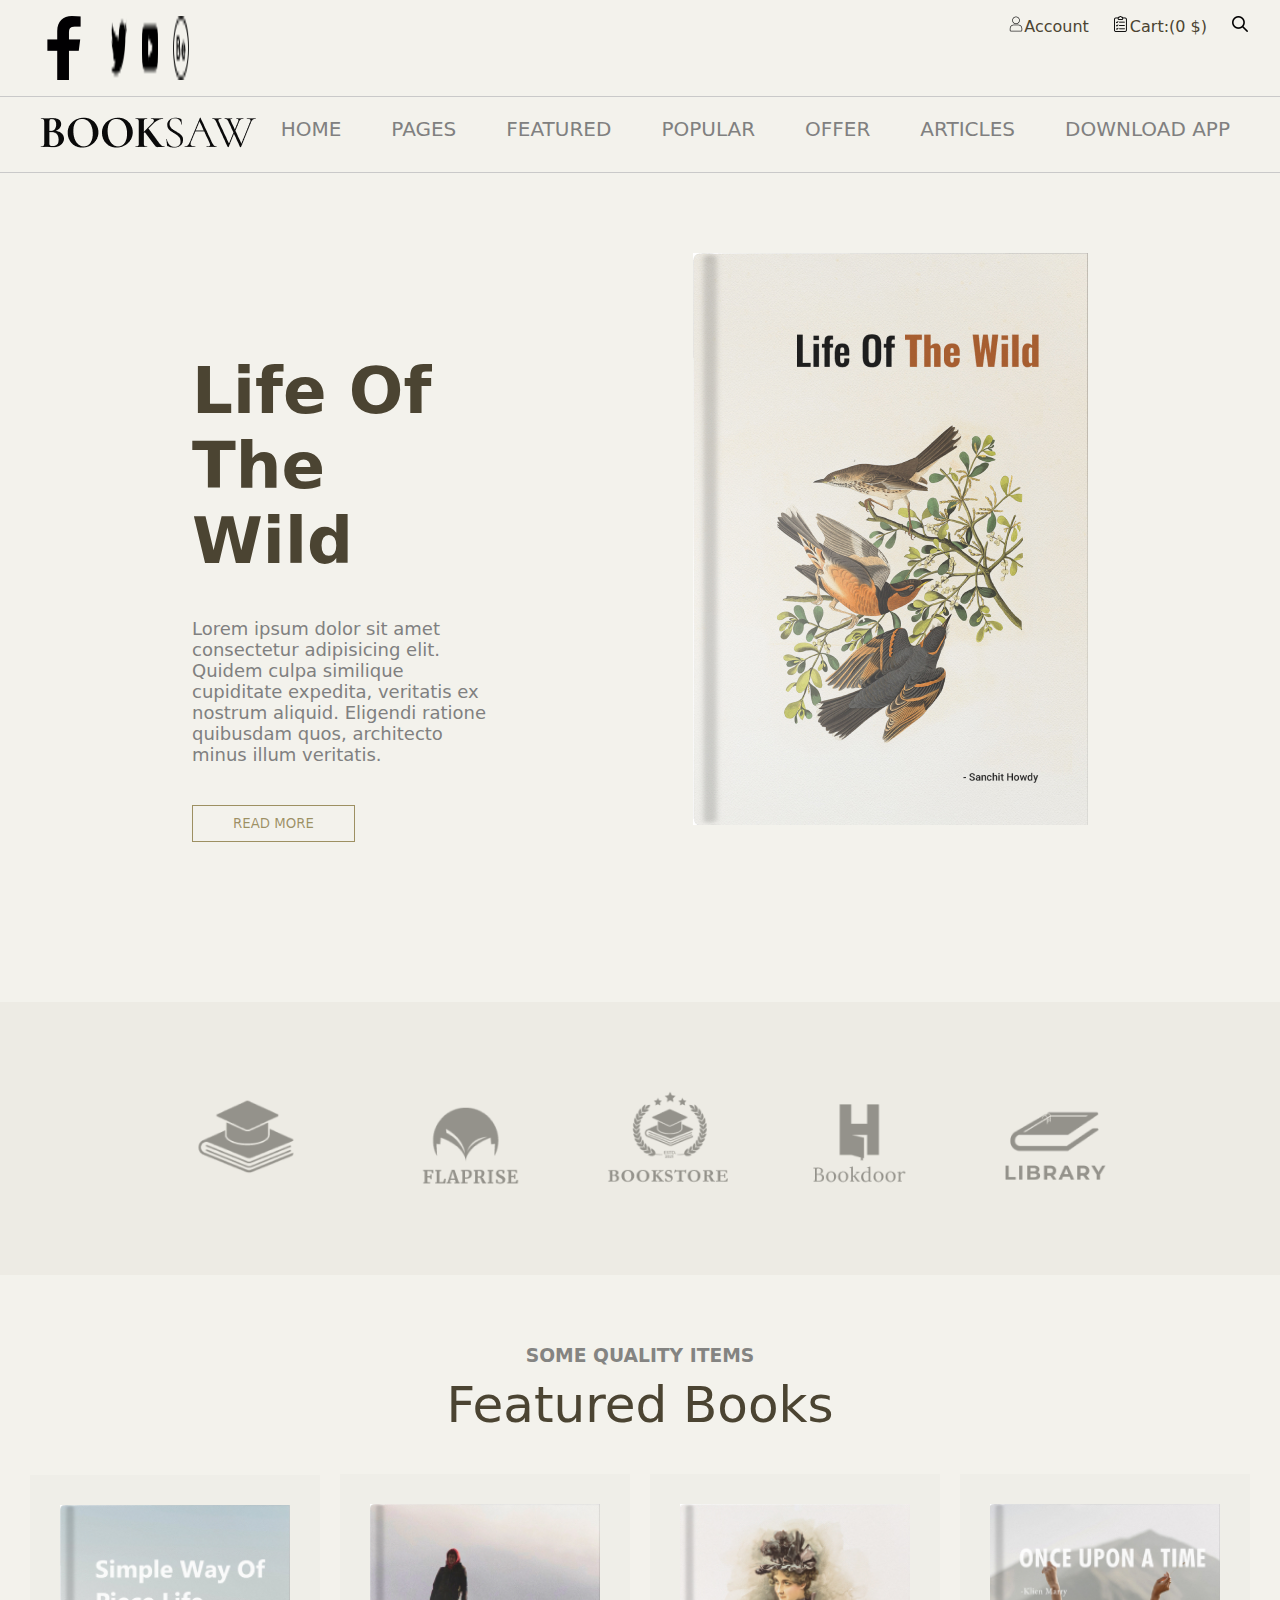
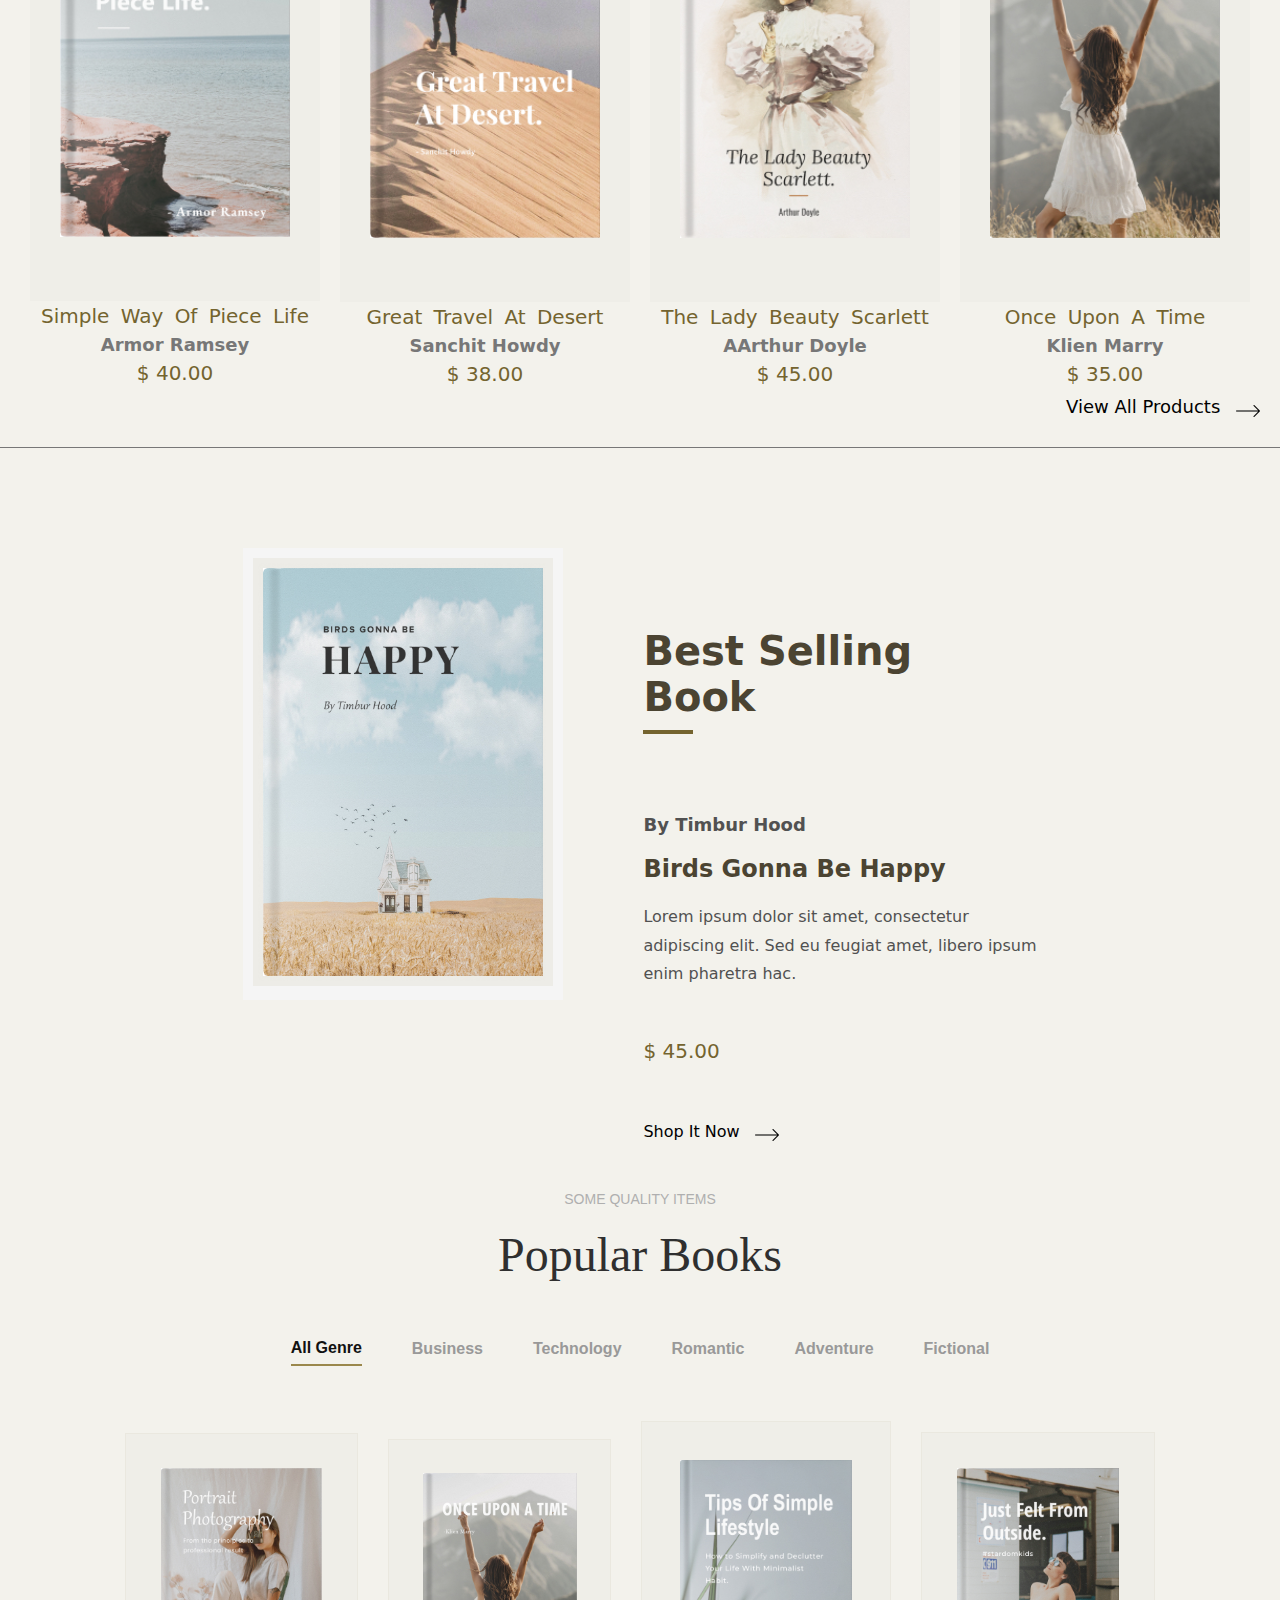
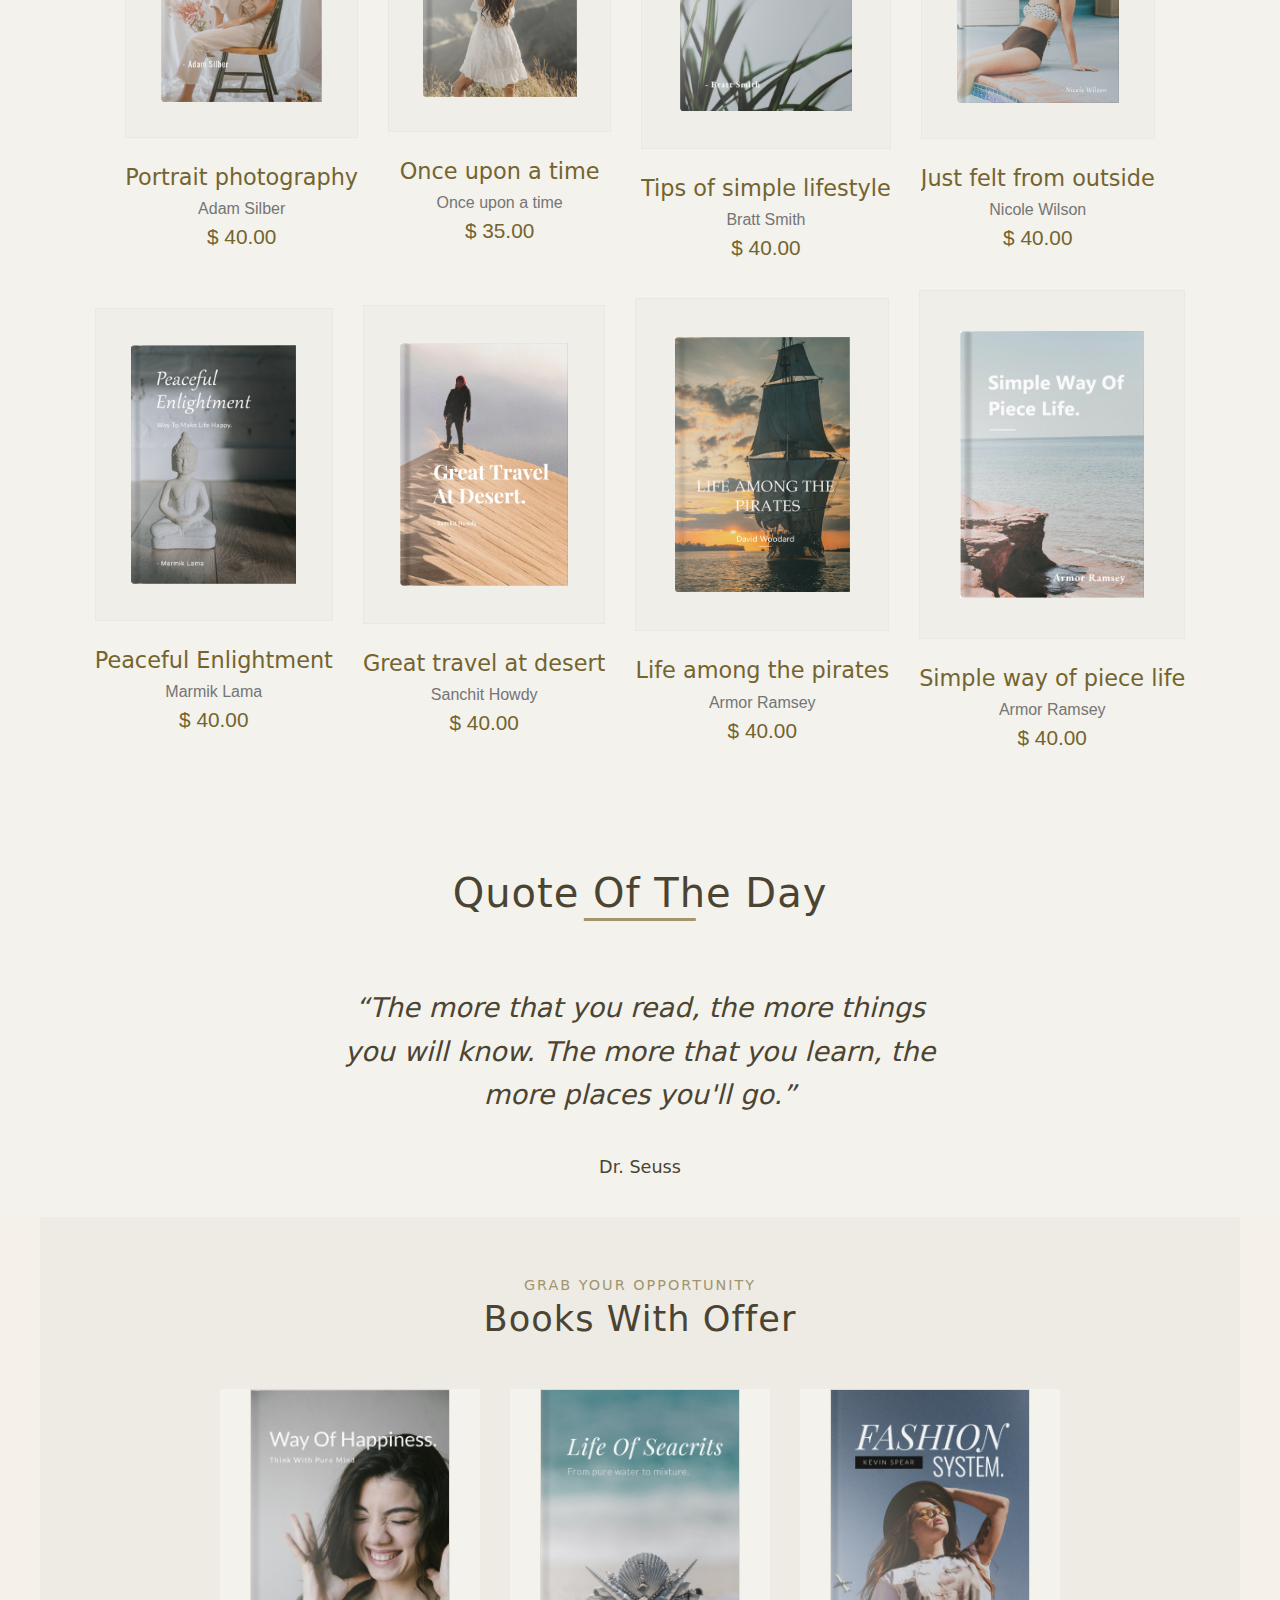
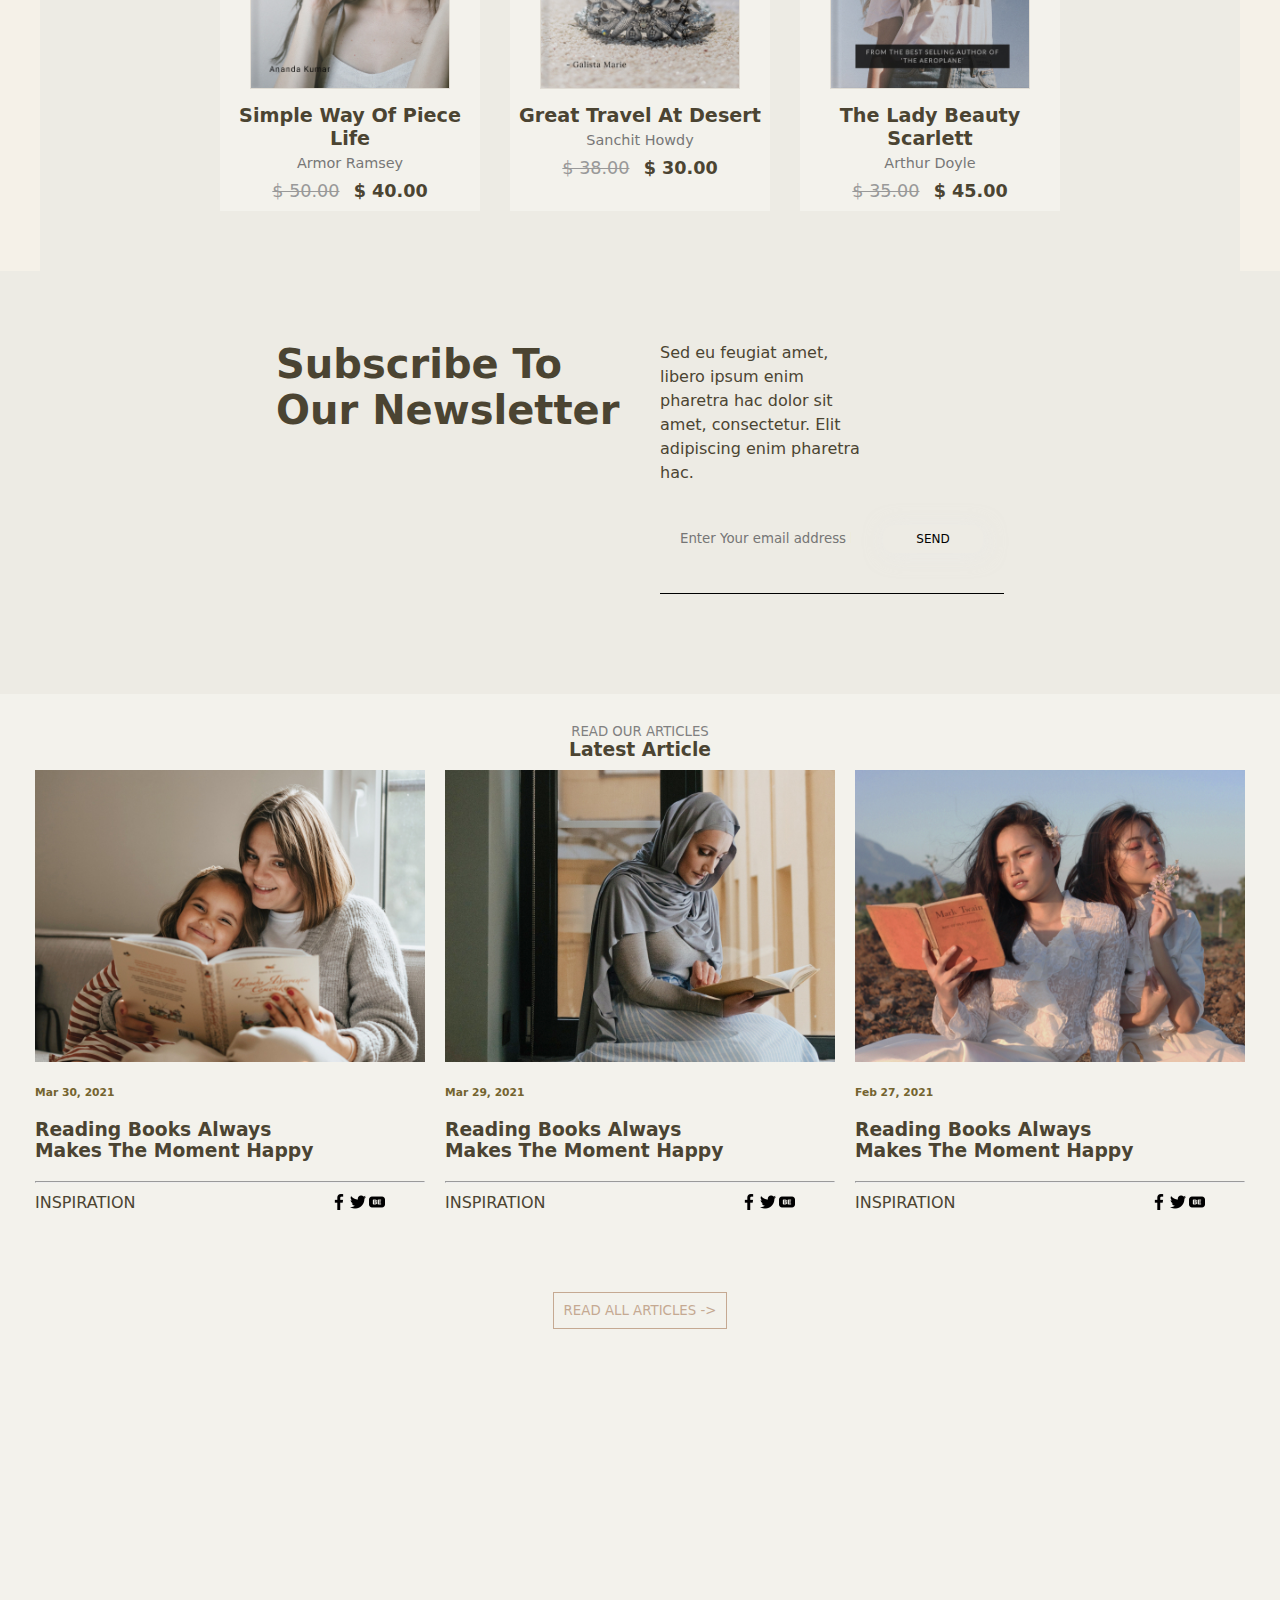
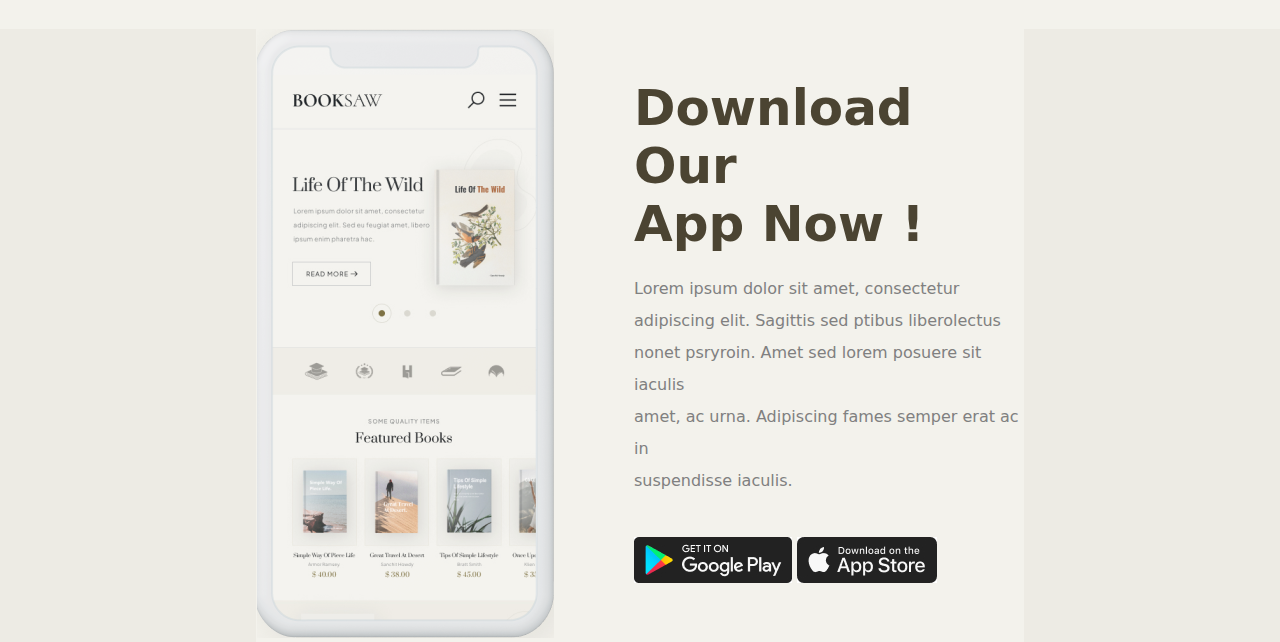
<file: index.html>
<!DOCTYPE html>
<html lang="en">

<head>
    <meta charset="UTF-8">
    <meta name="viewport" content="width=device-width, initial-scale=1.0">
    <link rel="stylesheet" href="style.css">
    <title>BookSaw</title>
    <link rel="stylesheet" href="./styles/nav-styles.css">
    <link rel="stylesheet" href="./styles/styles.css">

</head>

<body>
    <nav class="nav1">
        <div class="icons-div"><img src="./images/facebook-app-symbol.png" alt=""><img src="./images/twitter.png"
                alt=""><img src="./images/youtube.png" alt=""><img src="./images/be.png" alt=""></div>
        <div class="icons-div2">
            <div><img src="./images/people.png" alt="">Account</div>
            <div><img src="./images/check.png" alt="">Cart:(0 $)</div>
            <div><img src="./images/search (2).png" alt=""></div>
        </div>
    </nav>
    <nav class="nav2">
        <div><img src="./images/main-logo.png" alt=""></div>
        <div class="nav2-links">
            <a href="">Home</a>
            <a href="">PAGES</a>
            <a href="">FEATURED</a>
            <a href="">POPULAR</a>
            <a href="">OFFER</a>
            <a href="">ARTICLES</a>
            <a href="">DOWNLOAD APP</a>
        </div>
    </nav>
    <section class="nav-section1">
        <div class="nav-section1-container">
            <div class="nav-section1-container-text">
                <h1>Life Of The Wild</h1>
                <p>Lorem ipsum dolor sit amet consectetur adipisicing elit. Quidem culpa similique cupiditate expedita,
                    veritatis ex nostrum aliquid. Eligendi ratione quibusdam quos, architecto minus illum veritatis.</p>
                <button>READ MORE</button>
            </div>
            <div><img src="./images/main-banner1.jpg" alt=""></div>
        </div>
    </section>
    <!-- quality items -->
    <container class="quality_items_wrapper">
        <div class="quality_items">
            <ul class="quality_list">
                <li><img src="./images/client-image1.png" alt=""></li>
                <li><img src="./images/client-image2.png" alt=""></li>
                <li><img src="./images/client-image3.png" alt=""></li>
                <li><img src="./images/client-image4.png" alt=""></li>
                <li><img src="./images/client-image5.png" alt=""></li>
            </ul>

        </div>


    </container>
    <!-- kenny's work -->

    <section class="features-section">

        <div class="feature-header">
            <h3 class="feature-heading">Some quality items</h3>
            <h1 class="sub-features-heading"> Featured Books</h1>
        </div>



        <div class="feature-container">

            <div class="feature-images">

                <div class="features-image-container">
                    <img src="./images/product-item1.jpg" alt="">
                </div>

                <div class="features-images-content">

                    <h4 class="feature-images-title">Simple way of piece life</h4>

                    <h5 class="feature-images-sub-title">Armor Ramsey</h5>

                    <p class="feature-price-tag">$ 40.00</p>
                </div>

            </div>

            <div class="feature-images">

                <div class="features-image-container">
                    <img src="./images/product-item2.jpg" alt="">

                </div>




                <div class="features-images-content">

                    <h4 class="feature-images-title"> Great travel at desert</h4>

                    <h5 class="feature-images-sub-title">Sanchit Howdy</h5>

                    <p class="feature-price-tag">$ 38.00</p>
                </div>

            </div>

            <div class="feature-images">

                <div class="features-image-container">
                    <img src="./images/product-item3.jpg" alt="">

                </div>

                <div class="features-images-content">

                    <h4 class="feature-images-title"> The lady beauty Scarlett</h4>

                    <h5 class="feature-images-sub-title">AArthur Doyle</h5>

                    <p class="feature-price-tag">$ 45.00 </p>
                </div>

            </div>

            <div class="feature-images">

                <div class="features-image-container">
                    <img src="./images/product-item4.jpg" alt="">
                </div>


                <div class="features-images-content">

                    <h4 class="feature-images-title">Once upon a time</h4>

                    <h5 class="feature-images-sub-title">Klien Marry</h5>

                    <p class="feature-price-tag">$ 35.00 </p>
                </div>

            </div>

        </div>


        <div class="features-bottom-part">
            <a href="#" class="feature-view">View all products <img src="./images/right-arrow.png" alt=""></a>
        </div>
    </section>

    <section class="best-selling">

        <div class="best-selling-container">

            <div class="best-right">
                <div class="best-rigt-image">
                    <img src="./images/single-image.jpg" alt="">
                </div>
            </div>

            <div class="best-left">
                <h1 class="best-title">Best Selling <br> Book</h1>
                <div class="best-border"></div>
                <h3 class="best-title-2">By Timbur Hood</h3>
                <h2 class="best-sub-title">Birds gonna be happy</h2>
                <p class="best-selling-details">Lorem ipsum dolor sit amet, consectetur <br> adipiscing elit. Sed eu
                    feugiat amet, libero ipsum <br> enim pharetra hac.</p>
                <p class="best-price">$ 45.00</p>
                <a href="#" class="shop-now">Shop It Now <img src="./images/right-arrow.png" alt=""></a>
            </div>
        </div>

    </section>

    <!-- charles popular books -->
    <section class="popular-books-section">
        <div class="popular-books-container">
            <p>Some quality items</p>
            <h3>Popular Books</h3>
            <div class="popular-books-select">
                <p class="active">All Genre</p>
                <p>Business</p>
                <p>Technology</p>
                <p>Romantic</p>
                <p>Adventure</p>
                <p>Fictional</p>
            </div>
            <div class="p-books-style">
                <div class="p-books-card">
                    <img src="./images/tab-item1.jpg" alt="">
                    <h4>Portrait photography</h4>
                    <p>Adam Silber</p>
                    <span>$ 40.00</span>
                </div>
                <div class="p-books-card">
                    <img src="./images/tab-item2.jpg" alt="">
                    <h4>Once upon a time</h4>
                    <p>Once upon a time</p>
                    <span>$ 35.00</span>
                </div>
                <div class="p-books-card">
                    <img src="./images/tab-item3.jpg" alt="">
                    <h4>Tips of simple lifestyle</h4>
                    <p>Bratt Smith</p>
                    <span>$ 40.00</span>
                </div>
                <div class="p-books-card">
                    <img src="./images/tab-item4.jpg" alt="">
                    <h4>Just felt from outside</h4>
                    <p>Nicole Wilson</p>
                    <span>$ 40.00</span>
                </div>
            </div>
            <div class="p-books-style">
                <div class="p-books-card">
                    <img src="./images/tab-item5.jpg" alt="">
                    <h4>Peaceful Enlightment</h4>
                    <p>Marmik Lama</p>
                    <span>$ 40.00</span>
                </div>
                <div class="p-books-card">
                    <img src="./images/tab-item6.jpg" alt="">
                    <h4>Great travel at desert</h4>
                    <p>Sanchit Howdy</p>
                    <span>$ 40.00</span>
                </div>
                <div class="p-books-card">
                    <img src="./images/tab-item7.jpg" alt="">
                    <h4>Life among the pirates</h4>
                    <p>Armor Ramsey</p>
                    <span>$ 40.00</span>
                </div>
                <div class="p-books-card">
                    <img src="./images/tab-item8.jpg" alt="">
                    <h4>Simple way of piece life</h4>
                    <p>Armor Ramsey</p>
                    <span>$ 40.00</span>
                </div>

            </div>
        </div>




    </section>

    <!-- murad's work -->
    <div class="quote-wrapper-div">
        <div class="quote-container">
            <h1 class="quote-heading">Quote Of The Day</h1>

            <blockquote class="quote-text">
                &ldquo;The more that you read, the more things you will know. The more that you learn, the more places
                you'll go.&rdquo;
            </blockquote>

            <p class="quote-source">
                Dr. Seuss
            </p>
        </div>
    </div>
    <section class="books-section">
        <p class="section-tagline">GRAB YOUR OPPORTUNITY</p>
        <h2 class="section-title">Books With Offer</h2>

        <div class="book-grid">

            <div class="book-item">
                <div class="book-cover-wrapper">
                    <img src="./images/product-item5.jpg" alt="Way Of Happiness" class="book-cover">
                    <div class="add-to-cart-overlay">
                        <button class="add-to-cart-btn"><i class="fas fa-shopping-cart"></i> Add to Cart</button>
                    </div>
                </div>
                <h3 class="book-title">Simple Way Of Piece Life</h3>
                <p class="book-author">Armor Ramsey</p>
                <p class="book-price"><span class="old-price">$ 50.00</span> $ 40.00</p>
            </div>

            <div class="book-item">
                <div class="book-cover-wrapper">
                    <img src="./images/product-item6.jpg" alt="Life Of Seacrits" class="book-cover">
                    <div class="add-to-cart-overlay">
                        <button class="add-to-cart-btn"><i class="fas fa-shopping-cart"></i> Add to Cart</button>
                    </div>
                </div>
                <h3 class="book-title">Great Travel At Desert</h3>
                <p class="book-author">Sanchit Howdy</p>
                <p class="book-price"><span class="old-price">$ 38.00</span> $ 30.00</p>
            </div>

            <div class="book-item">
                <div class="book-cover-wrapper">
                    <img src="./images/product-item7.jpg" alt="Fashion System" class="book-cover">
                    <div class="add-to-cart-overlay">
                        <button class="add-to-cart-btn"><i class="fas fa-shopping-cart"></i> Add to Cart</button>
                    </div>
                </div>
                <h3 class="book-title">The Lady Beauty Scarlett</h3>
                <p class="book-author">Arthur Doyle</p>
                <p class="book-price"><span class="old-price">$ 35.00</span> $ 45.00</p>
            </div>


        </div>
    </section>

    <!-- subscribe to our news letter by jasmine -->
    <div class="section1">
        <div class="flex-items">
            <div class=" text">
                <h1 class="ment">Subscribe To Our Newsletter</h1>
            </div>
            <div class=" text">
                <p class="mant">Sed eu feugiat amet, libero ipsum enim pharetra hac dolor sit amet, consectetur. Elit
                    adipiscing enim
                    pharetra hac.</p>
                <form action="" class="content">
                    <input placeholder="Enter Your email address her" type="email" />
                    <button class="btu">SEND</button>
                </form>
            </div>
        </div>
    </div>


    <!-- abuchi's work -->

    <div>
        <div class="abuchi_head">
            <h5>READ OUR ARTICLES</h5>
            <h3>Latest Article</h3>
        </div>
        <div class="abuchi_images_container">
            <div class="abuchi_img_card">
                <img src="./images/post-img1.jpg" alt="">
                <h6>Mar 30, 2021</h6>
                <h3>Reading Books Always <br>
                    Makes The Moment Happy
                </h3>
                <hr>
                <div class="inspiration">
                    <p>INSPIRATION</p>
                    <div class="ins_image">
                        <img src="./images/facebook-app-symbol.png" alt="">
                        <img src="./images/twitter-black-shape.png" alt="">
                        <img src="./images/belgium.png" alt="">
                    </div>
                </div>
            </div>
            <div class="abuchi_img_card">
                <img src="./images/post-img2.jpg" alt="">
                <h6>Mar 29, 2021</h6>
                <h3>Reading Books Always <br>
                    Makes The Moment Happy
                </h3>
                <hr>
                <div class="inspiration">
                    <p>INSPIRATION</p>
                    <div class="ins_image">
                        <img src="./images/facebook-app-symbol.png" alt="">
                        <img src="./images/twitter-black-shape.png" alt="">
                        <img src="./images/belgium.png" alt="">
                    </div>
                </div>
            </div>
            <div class="abuchi_img_card">
                <img src="./images/post-img3.jpg" alt="">
                <h6>Feb 27, 2021</h6>
                <h3>Reading Books Always <br>
                    Makes The Moment Happy
                </h3>
                <hr>
                <div class="inspiration">
                    <p>INSPIRATION</p>
                    <div class="ins_image">
                        <img src="./images/facebook-app-symbol.png" alt="">
                        <img src="./images/twitter-black-shape.png" alt="">
                        <img src="./images/belgium.png" alt="">
                    </div>
                </div>
            </div>
        </div>
        <button class="abuchi_button">READ ALL ARTICLES -></button>
        <div class="download_container1">
            <div class="download_container">
                <div>
                    <img src="./images/device.png" alt="">
                </div>
                <div class="download_text">
                    <h1>Download Our <br>App Now !</h1>
                    <p>Lorem ipsum dolor sit amet, consectetur <br>
                        adipiscing elit. Sagittis sed ptibus liberolectus <br>
                        nonet psryroin. Amet sed lorem posuere sit iaculis <br>
                        amet, ac urna. Adipiscing fames semper erat ac in <br>
                        suspendisse iaculis.
                    </p>
                    <div>
                        <img src="./images/google-play.jpg" alt="">
                        <img src="./images/app-store.jpg" alt="">
                    </div>
                </div>
            </div>
        </div>
    </div>

</body>

</html>
</file>
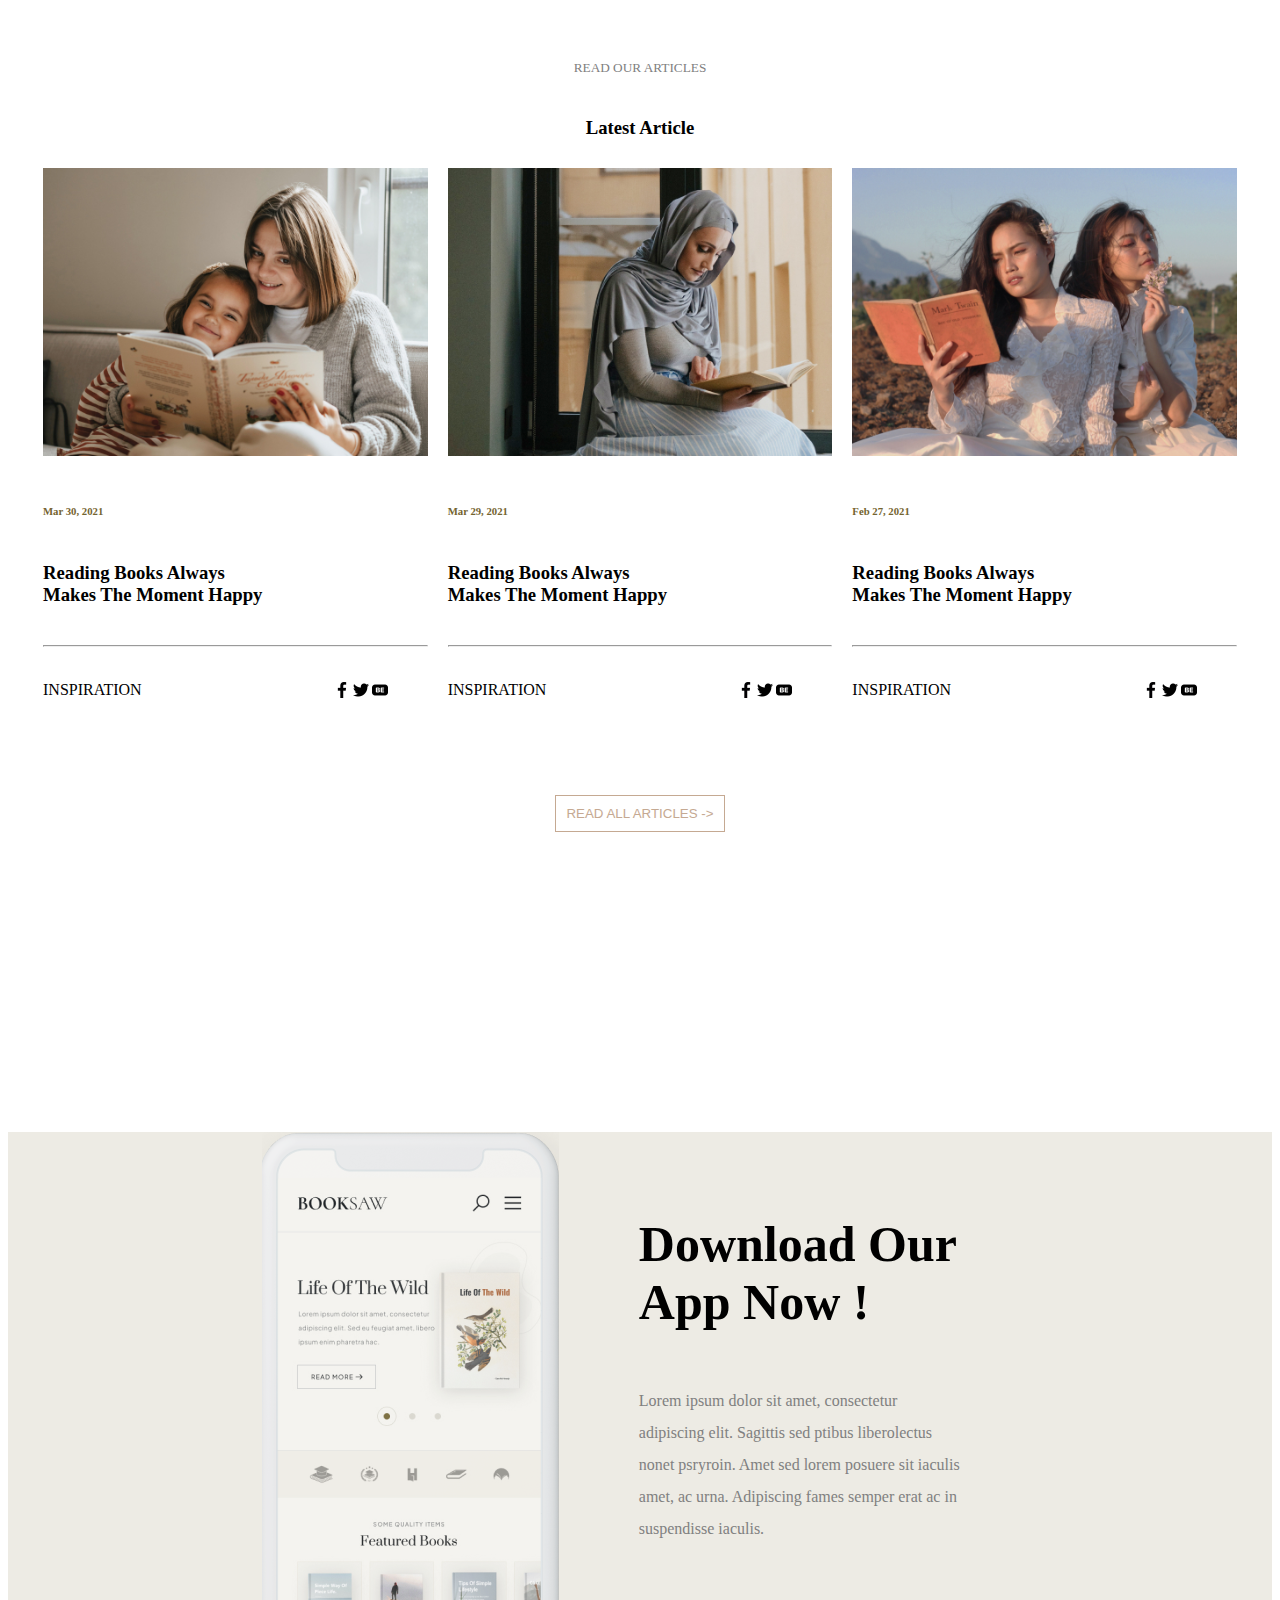
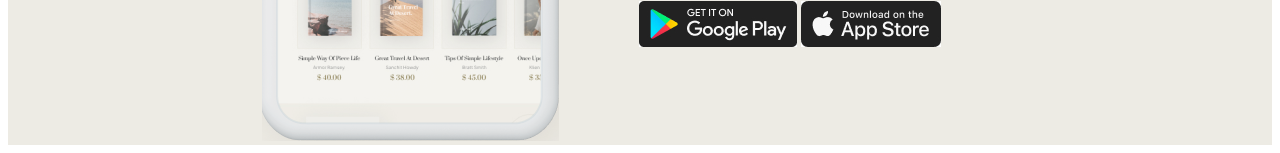
<file: abuchi.html>
<!DOCTYPE html>
<html lang="en">
<head>
    <meta charset="UTF-8">
    <meta name="viewport" content="width=device-width, initial-scale=1.0">
    <title>Document</title>
    <link rel="stylesheet" href="./abuchi.css">
</head>
<body>
    <div class="abuchi_head">
    <h5>READ OUR ARTICLES</h5>
    <h3>Latest Article</h3>
</div>
<div class="abuchi_images_container">
    <div class="abuchi_img_card">
        <img src="./images/post-img1.jpg" alt="">
        <h6>Mar 30, 2021</h6>
        <h3>Reading Books Always <br>
            Makes The Moment Happy
        </h3>
        <hr>
        <div class="inspiration">
            <p>INSPIRATION</p>
            <div class="ins_image">
                <img src="./images/facebook-app-symbol.png" alt="">
                <img src="./images/twitter-black-shape.png" alt="">
                <img src="./images/belgium.png" alt="">
            </div>
        </div>
    </div>
    <div class="abuchi_img_card">
        <img src="./images/post-img2.jpg" alt="">
        <h6>Mar 29, 2021</h6>
        <h3>Reading Books Always <br>
            Makes The Moment Happy
        </h3>
        <hr>
        <div class="inspiration">
            <p>INSPIRATION</p>
            <div class="ins_image">
                <img src="./images/facebook-app-symbol.png" alt="">
                <img src="./images/twitter-black-shape.png" alt="">
                <img src="./images/belgium.png" alt="">
            </div>
        </div>
    </div>
    <div class="abuchi_img_card">
        <img src="./images/post-img3.jpg" alt="">
        <h6>Feb 27, 2021</h6>
        <h3>Reading Books Always <br>
            Makes The Moment Happy
        </h3>
        <hr>
        <div class="inspiration">
            <p>INSPIRATION</p>
            <div class="ins_image">
                <img src="./images/facebook-app-symbol.png" alt="">
                <img src="./images/twitter-black-shape.png" alt="">
                <img src="./images/belgium.png" alt="">
            </div>
        </div>
    </div>
</div>
<button class="abuchi_button">READ ALL ARTICLES -></button>
<div class="download_container1">
    <div class="download_container">
    <div>
        <img src="./images/device.png" alt="">
    </div>
    <div class="download_text">
        <h1>Download Our <br>App Now !</h1>
        <p>Lorem ipsum dolor sit amet, consectetur <br>
            adipiscing elit. Sagittis sed ptibus liberolectus <br>
            nonet psryroin. Amet sed lorem posuere sit iaculis <br>
            amet, ac urna. Adipiscing fames semper erat ac in <br>
            suspendisse iaculis.
        </p>
        <div>
            <img src="./images/google-play.jpg" alt="">
            <img src="./images/app-store.jpg" alt="">
        </div>
    </div>
</div>
</div>
</body>
</html>
</file>
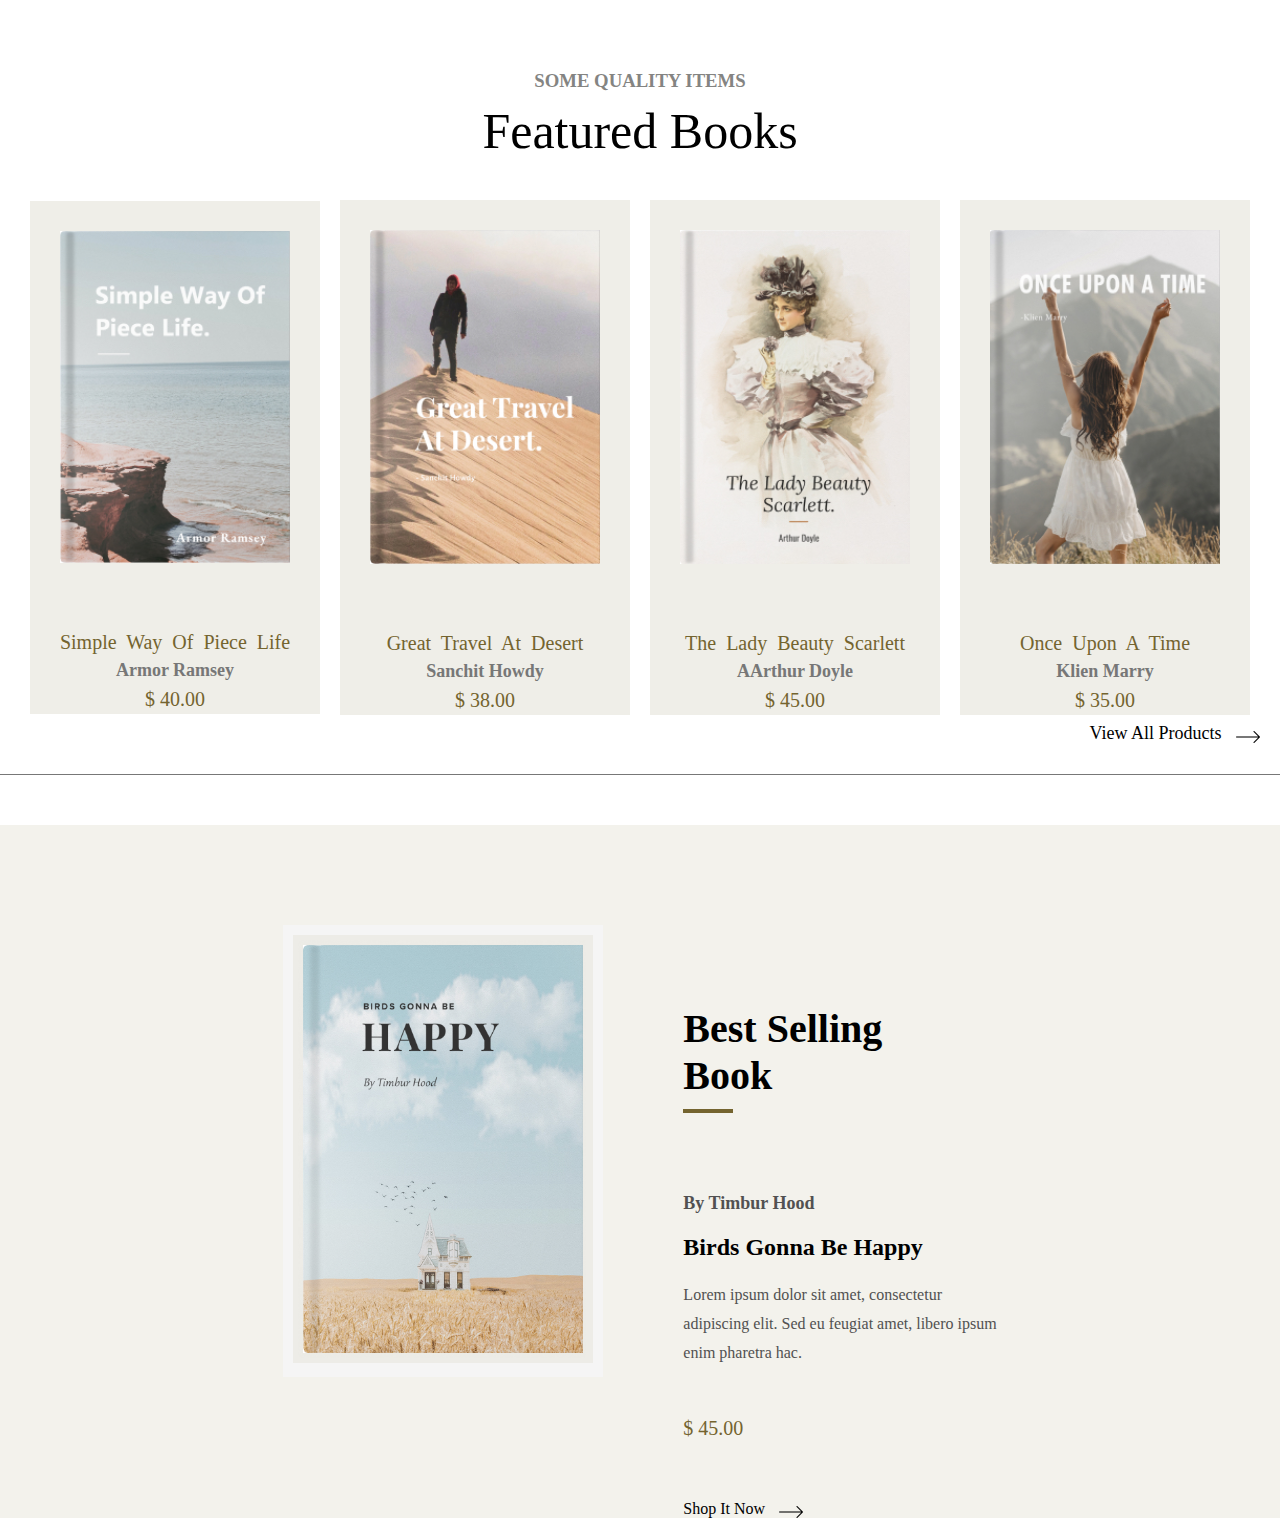
<file: features.html>
<!DOCTYPE html>
<html lang="en">
<head>
    <meta charset="UTF-8">
    <meta name="viewport" content="width=device-width, initial-scale=1.0">
    <link rel="stylesheet" href="features.css">
    <title>Features and Best Selling</title>
</head>
<body>

    <section class="features-section">

        <div class="feature-header">
            <h3 class="feature-heading">Some quality items</h3>
            <h1 class="sub-features-heading">  Featured Books</h1>
        </div>

        

            <div class="feature-container">

                <div class="feature-images">

                   <div class="features-image-container">
                     <img src="./images/product-item1.jpg" alt="">
                   </div>

                    <div class="features-images-content">

                        <h4 class="feature-images-title">Simple way of piece life</h4>

                            <h5 class="feature-images-sub-title">Armor Ramsey</h5>
                            
                            <p class="feature-price-tag">$ 40.00</p>
                    </div>

                </div>

                  <div class="feature-images">
                    
                    <div class="features-image-container">
                     <img src="./images/product-item2.jpg" alt="">
                        
                   </div>
                    

                 

  <div class="features-images-content">

                        <h4 class="feature-images-title"> Great travel at desert</h4>

                            <h5 class="feature-images-sub-title">Sanchit Howdy</h5>
                            
                            <p class="feature-price-tag">$ 38.00</p>
                    </div>

                </div>

                  <div class="feature-images">

                    <div class="features-image-container">
                    <img src="./images/product-item3.jpg" alt="">
                        
                   </div>
                    
                    

         

        <div class="features-images-content">

                        <h4 class="feature-images-title"> The lady beauty Scarlett</h4>

                            <h5 class="feature-images-sub-title">AArthur Doyle</h5>
                            
                            <p class="feature-price-tag">$ 45.00  </p>
                    </div>

                </div>

                  <div class="feature-images">
                
 <div class="features-image-container">
                    <img src="./images/product-item4.jpg" alt="">
                   </div>
                    
   
                    

                    <div class="features-images-content">

                        <h4 class="feature-images-title">Once upon a time</h4>

                            <h5 class="feature-images-sub-title">Klien Marry</h5>
                            
                            <p class="feature-price-tag">$ 35.00 </p>
                    </div>

                </div>

            </div>

        
        <div class="features-bottom-part">
            <a href="#" class="feature-view">View all products <img src="./images/right-arrow.png" alt=""></a>
        </div>
    </section>

<section class="best-selling">

    <div class="best-selling-container">

        <div class="best-right">
           <div class="best-rigt-image">
             <img src="./images/single-image.jpg" alt="">
           </div>
        </div>

        <div class="best-left">
            <h1 class="best-title">Best Selling <br> Book</h1>
            <div class="best-border"></div>
            <h3 class="best-title-2">By Timbur Hood</h3>
            <h2 class="best-sub-title">Birds gonna be happy</h2>
            <p class="best-selling-details">Lorem ipsum dolor sit amet, consectetur <br> adipiscing elit. Sed eu feugiat amet, libero ipsum <br> enim pharetra hac.</p>
            <p class="best-price">$ 45.00</p>
            <a href="#" class="shop-now">Shop It Now <img src="./images/right-arrow.png" alt=""></a>
        </div>
    </div>

</section>
</body>
</html>
</file>
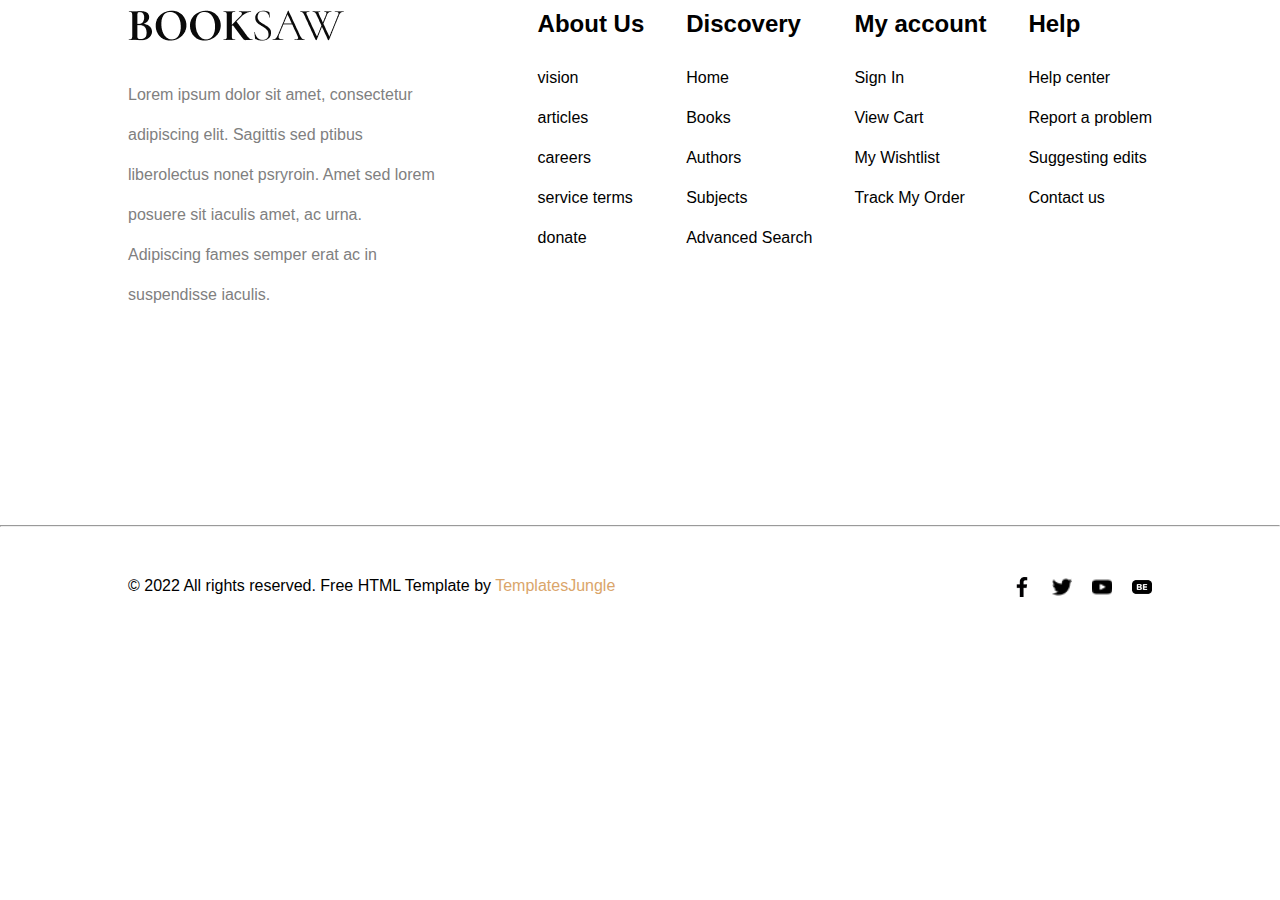
<file: footer.html>
<!DOCTYPE html>
<html lang="en">
<head>
    <meta charset="UTF-8">
    <meta name="viewport" content="width=device-width, initial-scale=1.0">
    <title>Footer</title>
    <link rel="stylesheet" href="footer.css">
</head>
<body>
    <footer>
        <div class="footer-1">
            <div class="footer-desc">
            <img src="./images/main-logo.png" alt="Logo">
            <p>Lorem ipsum dolor sit amet, consectetur adipiscing elit. Sagittis sed ptibus liberolectus nonet psryroin. Amet sed lorem posuere sit iaculis amet, ac urna. Adipiscing fames semper erat ac in suspendisse iaculis.</p>
        </div>
        <div class="footer-links">
            <ul>
                <h3 class="footer-links-heading">About Us</h3>
                <li><a href="#">vision</a></li>
                <li><a href="#">articles</a></li>
                <li><a href="#">careers</a></li>
                <li><a href="#">service terms</a></li>
                <li><a href="#">donate</a></li>
            </ul>
            <ul>
                <h3 class="footer-links-heading">Discovery</h3>
                <li><a href="#">Home</a></li>
                <li><a href="#">Books</a></li>
                <li><a href="#">Authors</a></li>
                <li><a href="#">Subjects</a></li>
                <li><a href="#">Advanced Search</a></li>
            </ul>
            
            <ul>
                <h3 class="footer-links-heading">My account</h3>
               <li><a href="#">Sign In</a></li> 
                <li><a href="#">View Cart</a></li>
                <li><a href="#">My Wishtlist</a></li>
                <li><a href="#">Track My Order</a></li>
            </ul>

            <ul>
                <h3 class="footer-links-heading">Help</h3>
                <li><a href="#">Help center</a></li>
                <li><a href="#">Report a problem</a></li>
                <li><a href="#">Suggesting edits</a></li>
                <li><a href="#">Contact us</a></li>
            </ul>
        </div>
        </div>

        <hr>
        
        <div class="footer-2">
            <div class="footer-2b">
                <p>© 2022 All rights reserved. Free HTML Template by <a href="#" class="template">TemplatesJungle</a></p>
                <div class="social-icons">
                    <a href="facebook"><img src="./images/facebook-app-symbol (1).png" alt="Facebook"></a>
                    <a href="twitter"><img src="./images/twitter.png" alt="Twitter"></a>
                   <a href="youtube"><img src="./images/youtube.png" alt="Youtube"></a>
                    <a href="be"><img src="./images/belgium.png" alt="Be"></a>

                </div>
            </div>
        </div>
    </footer>
</body>
</html>
</file>
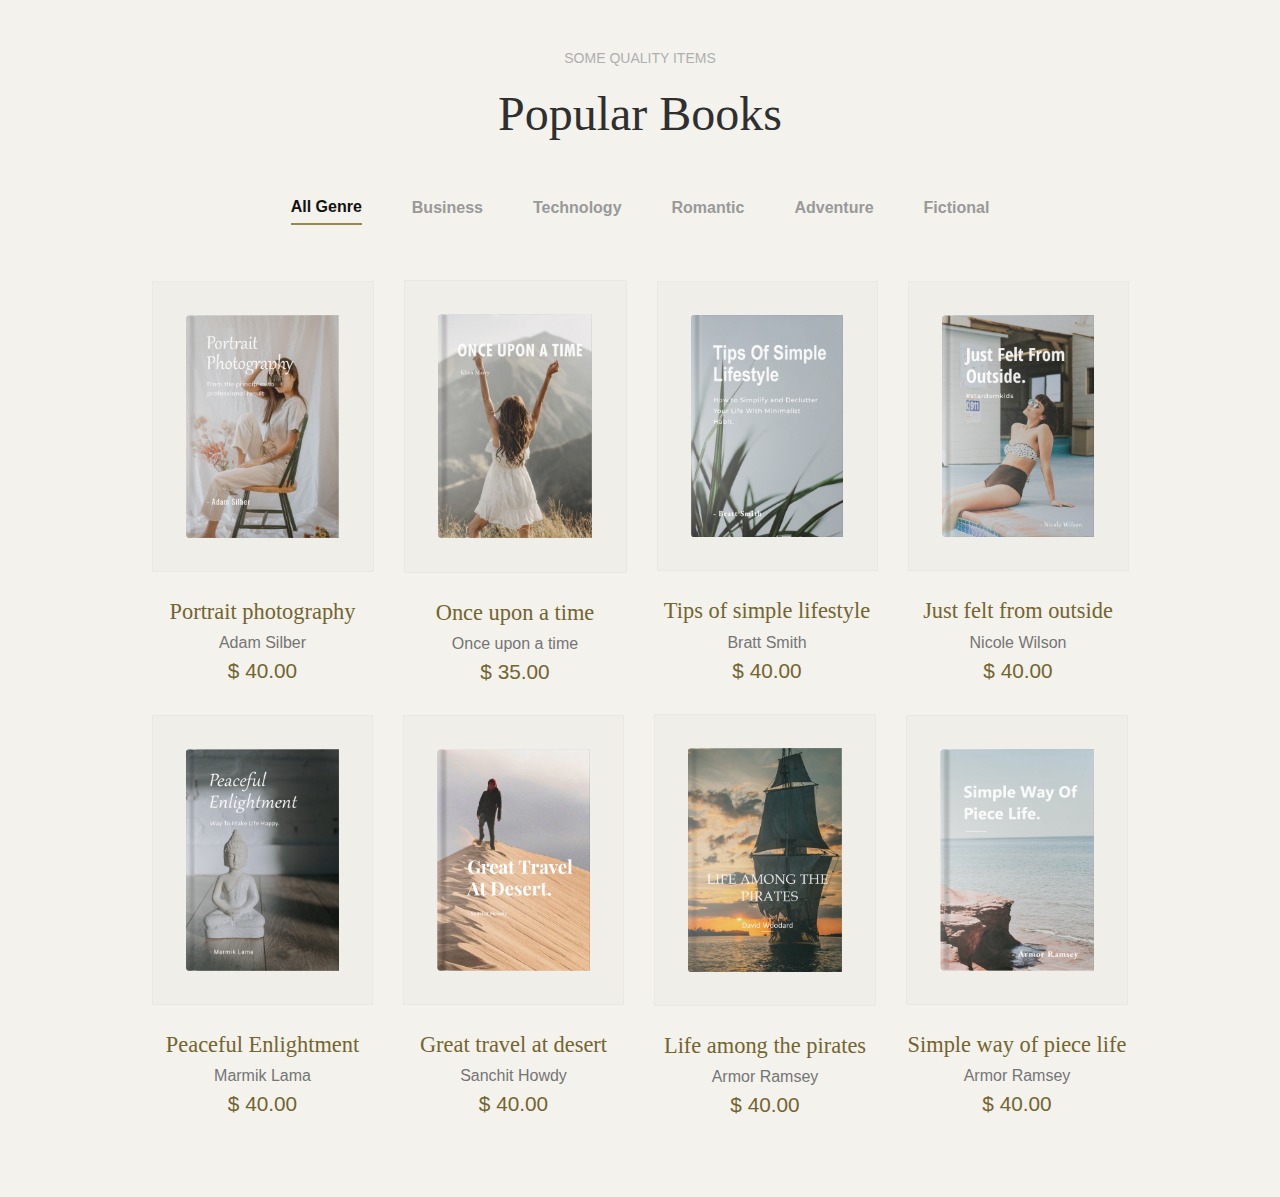
<file: popular-books.html>
<!DOCTYPE html>
<html lang="en">
<head>
    <meta charset="UTF-8">
    <meta name="viewport" content="width=device-width, initial-scale=1.0">
    <title>Booksaw</title>
    <link rel="stylesheet" href="./popular-style/style.css">
</head>
<body>
    <section class="popular-books-section">
        <div class="popular-books-container">
            <p>Some quality items</p>
            <h3>Popular Books</h3>
            <div class="popular-books-select">
                <p class="active">All Genre</p>
                <p>Business</p>
                <p>Technology</p>
                <p>Romantic</p>
                <p>Adventure</p>
                <p>Fictional</p>
            </div>
            <div class="p-books-style">
                <div class="p-books-card">
                    <img src="./images/tab-item1.jpg" alt="">
                    <h4>Portrait photography</h4>
                    <p>Adam Silber</p>
                    <span>$ 40.00</span>
                </div>
                <div class="p-books-card">
                    <img src="./images/tab-item2.jpg" alt="">
                    <h4>Once upon a time</h4>
                    <p>Once upon a time</p>
                    <span>$ 35.00</span>
                </div>
                <div class="p-books-card">
                    <img src="./images/tab-item3.jpg" alt="">
                    <h4>Tips of simple lifestyle</h4>
                    <p>Bratt Smith</p>
                    <span>$ 40.00</span>
                </div>
                <div class="p-books-card">
                    <img src="./images/tab-item4.jpg" alt="">
                    <h4>Just felt from outside</h4>
                    <p>Nicole Wilson</p>
                    <span>$ 40.00</span>
                </div>
            </div>
            <div class="p-books-style">
                <div class="p-books-card">
                    <img src="./images/tab-item5.jpg" alt="">
                    <h4>Peaceful Enlightment</h4>
                    <p>Marmik Lama</p>
                    <span>$ 40.00</span>
                </div>
                <div class="p-books-card">
                    <img src="./images/tab-item6.jpg" alt="">
                    <h4>Great travel at desert</h4>
                    <p>Sanchit Howdy</p>
                    <span>$ 40.00</span>
                </div>
                <div class="p-books-card">
                    <img src="./images/tab-item7.jpg" alt="">
                    <h4>Life among the pirates</h4>
                    <p>Armor Ramsey</p>
                    <span>$ 40.00</span>
                </div>
                <div class="p-books-card">
                    <img src="./images/tab-item8.jpg" alt="">
                    <h4>Simple way of piece life</h4>
                    <p>Armor Ramsey</p>
                    <span>$ 40.00</span>
                </div>
            </div>
        </div>
    </section>
</body>
</html>
</file>
<file: style.css>
body {
    background-color: #f5f1e8;
    color: #4b4432; 
    font-family: 'Times New Roman', Times, serif; 
    display: flex;
    justify-content: center; 
    align-items: center; 
    min-height: 100vh;
    margin: 0;
    padding: 20px;
    box-sizing: border-box;
}
.quote-container {
    width: 100%;
    max-width: 800px;
    text-align: center; 
    padding: 40px 20px;
}
.quote-heading {
    font-size: 2.5em; 
    font-weight: normal; 
    margin-bottom: 30px;
    display: inline-block; 
    position: relative;
    letter-spacing: 1px; 
}


.quote-heading::after {
    content: '';
    position: absolute;
    bottom: -5px; 
    left: 50%; 
    transform: translateX(-50%); 
    width: 30%; 
    height: 3px;
    background-color: #a1956e; 
}
.quote-text {
    font-size: 1.7em;
    line-height: 1.6;
    margin: 40px auto; 
    max-width: 80%;
    font-style: italic; 
    padding: 0;
    border: none; 
}
.quote-source {
    font-size: 1.1em;
    margin-top: 10px;
}
body {
    background-color: #f5f1e8;
    color: #4b4432;
    font-family: 'Times New Roman', Times, serif; 
    margin: 0;
    padding: 0;
    box-sizing: border-box;
    display: flex;
    flex-direction: column;
    align-items: center;
}

.books-section {
    width: 100%;
    max-width: 1200px;
    padding: 60px 20px;
    text-align: center;
}

.section-tagline {
    font-size: 0.9em;
    letter-spacing: 2px;
    margin-bottom: 5px;
    color: #a1956e;
}

.section-title {
    font-size: 2.2em;
    font-weight: normal;
    margin-bottom: 50px;
    letter-spacing: 1px;
}

/* --- Book Grid Layout --- */
.book-grid {
    display: grid;
    grid-template-columns: repeat(auto-fit, minmax(250px, 1fr)); 
    gap: 30px; 
    justify-content: center;
}
.book-item {
    text-align: center;
    position: relative; 
    padding-bottom: 10px;
}

.book-cover-wrapper {
    position: relative;
    width: fit-content;
    margin: 0 auto 15px;
    overflow: hidden;
}
.book-cover {
    display: block;
    width: 200px;
    height: 300px;
    object-fit: cover;
    transition: transform 0.3s ease;
    border: 1px solid #e0dcd4;
}
.book-cover-wrapper::before {
    content: '';
    position: absolute;
    top: 0;
    left: 0;
    right: 0;
    bottom: 0;
    border: 3px solid transparent;
    transition: border-color 0.3s ease;
    z-index: 10;
}

.book-cover-wrapper:hover::before {
    border-color: #a1956e;
}


.add-to-cart-overlay {
    position: absolute;
    top: 0;
    left: 0;
    width: 100%;
    height: 100%;
    background-color: rgba(0, 0, 0, 0.5); 
    display: flex;
    justify-content: center;
    align-items: center;
    opacity: 0; 
    transition: opacity 0.3s ease;
    z-index: 20; 
}

.book-cover-wrapper:hover .add-to-cart-overlay {
    opacity: 1; 
}

.add-to-cart-btn {
    background-color: #a1956e; 
    color: #fff;
    border: none;
    padding: 10px 20px;
    border-radius: 5px;
    cursor: pointer;
    font-size: 1em;
    display: flex; 
    align-items: center;
    gap: 8px; 
    transition: background-color 0.2s ease;
}

.add-to-cart-btn:hover {
    background-color: #8c805c; 
}


.book-title {
    font-size: 1.2em;
    font-weight: bold;
    margin: 10px 0 5px;
    color: #4b4432;
}

.book-author {
    font-size: 0.9em;
    color: #777;
    margin-bottom: 10px;
}

.book-price {
    font-size: 1.1em;
    font-weight: bold;
    color: #4b4432;
}

.book-price .old-price {
    text-decoration: line-through; 
    color: #999; 
    font-weight: normal;
    margin-right: 8px;
}
</file>
<file: styles/nav-styles.css>
*{
    padding: 0%;
    margin: 0%;
    font-family: system-ui, -apple-system, BlinkMacSystemFont, 'Segoe UI', Roboto, Oxygen, Ubuntu, Cantarell, 'Open Sans', 'Helvetica Neue', sans-serif;
}
.nav1{
    padding-top: 20px;
    padding-bottom: 20px;
    padding-left: 30px;
    padding-right: 30px;
    display: flex;
    justify-content: space-between;
    background-color: #EDEBE4;
    border-bottom: 1px solid #c9c9c9;
}
.icons-div{
    display: flex;
    gap: 15px;
}
.icons-div2{
    display: flex;
    gap: 25px;
}

 .nav2{
    display: flex;
    justify-content: center;
    justify-content: space-between;
    padding-top: 20px;
    padding-bottom: 20px;
    padding-left: 40px;
    padding-right: 50px;
    background-color: #EDEBE4;
    border-bottom: 1px solid #c9c9c9;
 }
 .nav2 a{
    text-decoration: none;
    color: gray;
    text-transform: uppercase;
    font-size: 20px;
}
.nav2-links{
    display: flex;
    gap: 50px;
}
.nav-section1{
    display: flex;
    background-color: #EDEBE4;
    padding-top: 80px;
}
.nav-section1-container{
    width: 70%;
    margin: auto;
    display: flex;
    gap: 200px;
}
.nav-section1-container-text{
    padding-top: 100px;
}
.nav-section1-container-text h1{
    font-size: 1.7cm;
    margin-bottom: 40px;
}
.nav-section1-container-text p{
    font-size: large;
    color: gray;
    margin-bottom: 40px;
}
.nav-section1-container-text button{
    padding: 10px 40px;
    color: rgba(99, 77, 5, 0.596);
    border: 1px solid;
}
</file>
<file: styles/styles.css>
* {
    background-color: #F3F2EC;
    margin: 0;
    padding: 0;
    box-sizing: border-box;
    font-family: system-ui, -apple-system, BlinkMacSystemFont, 'Segoe UI', Roboto, Oxygen, Ubuntu, Cantarell, 'Open Sans', 'Helvetica Neue', sans-serif;
}


/* nav starts here */
.nav1 {

    padding: 1rem 2rem;
    display: flex;
    justify-content: space-between;
    background-color: #F3F2EC;
    border-bottom: 1px solid #c9c9c9;
    width: 100%;
}

.icons-div {
    display: flex;
    gap: 15px;
    background-color: #F3F2EC;
}

.icons-div2 {
    display: flex;
    gap: 25px;
    background-color: #F3F2EC;
}

.nav2 {
    display: flex;
    justify-content: center;
    justify-content: space-between;
    padding-top: 20px;
    padding-bottom: 20px;
    padding-left: 40px;
    padding-right: 50px;
    background-color: #F3F2EC;
    border-bottom: 1px solid #c9c9c9;
    width: 100%;
}

.nav2 a {
    text-decoration: none;
    color: gray;
    text-transform: uppercase;
    font-size: 20px;
    background-color: #F3F2EC;
}

.nav2-links {
    display: flex;
    gap: 50px;
    background-color: #F3F2EC;
}

.nav-section1 {
    display: flex;
    background-color: #F3F2EC;
    padding-top: 80px;
}

.nav-section1-container {
    width: 70%;
    margin: auto;
    display: flex;
    gap: 200px;
    background-color: #F3F2EC;
}

.nav-section1-container-text {
    padding-top: 100px;
    background-color: #F3F2EC;
}

.nav-section1-container-text h1 {
    font-size: 1.7cm;
    margin-bottom: 40px;
    background-color: #F3F2EC;
}

.nav-section1-container-text p {
    font-size: large;
    color: gray;
    margin-bottom: 40px;
    background-color: #F3F2EC;
}

.nav-section1-container-text button {
    padding: 10px 40px;
    color: rgba(99, 77, 5, 0.596);
    border: 1px solid;
}

/* nav ends here */
/* qua;lity items starts here */
.quality_items {
    background-color: #EDEBE4;
    text-align: center;
    margin-top: 10rem;
    width: 100%;
}

.quality_list {
    display: flex;
    align-items: center;
    justify-content: center;
    gap: 2rem;
    width: 80%;
    margin: auto;
    list-style: none;
    padding: 5rem 1rem;
    box-sizing: border-box;
    background-color: #EDEBE4;
}

.quality_list li {
    background-color: #EDEBE4;
}

.quality_items img {
    width: 100%;
    margin: auto;
    background-color: #EDEBE4;

}

.quality_items_wrapper {
    text-transform: uppercase;
    text-align: center;
    width: 100%;
}

.quality_items_wrapper p {
    color: #777777;
    font-weight: 100;
    margin-top: 5rem;
}


/* popular books  charles*/

.popular-books-section {
    padding: 50px 0;
    background-color: #F3F2EC;
    width: 100%;
}

.popular-books-container {
    text-align: center;
}

.popular-books-container>p {
    font-size: 14px;
    color: #afafaf;
    margin-bottom: 20px;
    text-transform: uppercase;
    font-family: "Raleway", sans-serif;
}

.popular-books-container h3 {
    font-size: 48px;
    font-weight: 500;
    font-family: "Prata", Georgia, serif;
    margin-bottom: 50px;
    color: #2f2f2f;
    text-transform: capitalize;
}

.popular-books-select {
    display: flex;
    align-items: center;
    justify-content: center;
    gap: 50px;
    margin-bottom: 50px;
}

.popular-books-select p {
    font-weight: 600;
    color: #999;
    margin-bottom: 5px;
    line-height: 2;
    font-family: "Raleway", sans-serif;
    font-size: 16px;
    cursor: pointer;
}

.popular-books-select p.active {
    color: #111;
    border-bottom: 2px solid #9A884C;
}

.p-books-style {
    display: flex;
    align-items: center;
    justify-content: center;
    gap: 30px;
    margin-bottom: 30px;
}

.p-books-card {
    position: relative;
    overflow: hidden;
}

.p-books-card img {
    position: relative;
    background: #EFEEE8;
    border: 1px solid #EAE8DF;
    padding: 15%;
    cursor: pointer;
    width: 100%;
    margin-bottom: 20px;
}

.p-books-card h4 {
    font-size: 1.4em;
    font-weight: 500;
    color: #74642F;
    line-height: 1.4;
}

.p-books-card p {
    font-size: 16px;
    line-height: 2;
    color: #757575;
    font-family: "Raleway", sans-serif;
}

.p-books-card span {
    color: #74642F;
    font-size: 1.3em;
    font-family: "Raleway", sans-serif;
}

/* murads work */
body {
    background-color: #f5f1e8;
    color: #4b4432;
    font-family: 'Times New Roman', Times, serif;
    display: flex;
    justify-content: center;
    align-items: center;
    min-height: 100vh;
    margin: 0;
    padding: 20px;
    box-sizing: border-box;
}

.quote-wrapper-div {
    width: 100%;
    display: flex;
    justify-content: center;
}

.quote-container {
    width: 100%;
    max-width: 800px;
    text-align: center;
    padding: 40px 20px;
}

.quote-heading {
    font-size: 2.5em;
    font-weight: normal;
    margin-bottom: 30px;
    display: inline-block;
    position: relative;
    letter-spacing: 1px;
}


.quote-heading::after {
    content: '';
    position: absolute;
    bottom: -5px;
    left: 50%;
    transform: translateX(-50%);
    width: 30%;
    height: 3px;
    background-color: #a1956e;
}

.quote-text {
    font-size: 1.7em;
    line-height: 1.6;
    margin: 40px auto;
    max-width: 80%;
    font-style: italic;
    padding: 0;
    border: none;
}

.quote-source {
    font-size: 1.1em;
    margin-top: 10px;
}

body {
    background-color: #f5f1e8;
    color: #4b4432;
    font-family: 'Times New Roman', Times, serif;
    margin: 0;
    padding: 0;
    box-sizing: border-box;
    display: flex;
    flex-direction: column;
    align-items: center;
}

.books-section {
    width: 100%;
    /* max-width: 1200px; */
    padding: 60px 20px;
    text-align: center;
    background-color: #EDEBE4;
}

.section-tagline {
    font-size: 0.9em;
    letter-spacing: 2px;
    margin-bottom: 5px;
    color: #a1956e;
    background-color: #EDEBE4;
}

.section-title {
    font-size: 2.2em;
    font-weight: normal;
    margin-bottom: 50px;
    letter-spacing: 1px;
    background-color: #EDEBE4;
}

/* --- Book Grid Layout --- */
.book-grid {
    display: grid;
    grid-template-columns: repeat(auto-fit, minmax(250px, 1fr));
    gap: 30px;
    justify-content: center;
    padding: 0px 10rem;
    background-color: #EDEBE4;
}

.book-item {
    text-align: center;
    position: relative;
    padding-bottom: 10px;
}

.book-cover-wrapper {
    position: relative;
    width: fit-content;
    margin: 0 auto 15px;
    overflow: hidden;
}

.book-cover {
    display: block;
    width: 200px;
    height: 300px;
    object-fit: cover;
    transition: transform 0.3s ease;
    border: 1px solid #e0dcd4;
}

.book-cover-wrapper::before {
    content: '';
    position: absolute;
    top: 0;
    left: 0;
    right: 0;
    bottom: 0;
    border: 3px solid transparent;
    transition: border-color 0.3s ease;
    z-index: 10;
}

.book-cover-wrapper:hover::before {
    border-color: #a1956e;
}


.add-to-cart-overlay {
    position: absolute;
    top: 0;
    left: 0;
    width: 100%;
    height: 100%;
    background-color: rgba(0, 0, 0, 0.5);
    display: flex;
    justify-content: center;
    align-items: center;
    opacity: 0;
    transition: opacity 0.3s ease;
    z-index: 20;
}

.book-cover-wrapper:hover .add-to-cart-overlay {
    opacity: 1;
}

.add-to-cart-btn {
    background-color: #a1956e;
    color: #fff;
    border: none;
    padding: 10px 20px;
    border-radius: 5px;
    cursor: pointer;
    font-size: 1em;
    display: flex;
    align-items: center;
    gap: 8px;
    transition: background-color 0.2s ease;
}

.add-to-cart-btn:hover {
    background-color: #8c805c;
}


.book-title {
    font-size: 1.2em;
    font-weight: bold;
    margin: 10px 0 5px;
    color: #4b4432;
}

.book-author {
    font-size: 0.9em;
    color: #777;
    margin-bottom: 10px;
}

.book-price {
    font-size: 1.1em;
    font-weight: bold;
    color: #4b4432;
}

.book-price .old-price {
    text-decoration: line-through;
    color: #999;
    font-weight: normal;
    margin-right: 8px;
}



/* jasmine work */

.section1 *,
.section1 {
    background-color: #EDEBE4;
}

.flex-items {
    width: 60%;
    margin: auto;
    display: flex;
    text-align: left;
    padding: 50px 0px;
    background-color: #EDEBE4;
}

.text {
    padding: 20px;
    margin-bottom: 30px;
    width: 60%;
    background-color: #EDEBE4;
}


.ment {
    text-align: center;
    margin-bottom: 30px;
    font-size: 40px;
    text-align: left;

}

.mant {
    text-align: left;
    text-wrap: wrap;
    width: 60%;
    line-height: 1.5;
}

.content {
    border-bottom: solid black 1px;
    padding: 20px;
    display: flex;
    gap: 2rem;
}

.content input {
    border: none;
    background-color: #EDEBE4;
    outline: none;
}

.btu {
    background-color: #EDEBE4;
    color: black;
    box-shadow: 2px 2px 20px rgba(234, 234, 234, 0.5);
    padding: 7px 10px;
    font-size: 12px;
    cursor: pointer;
    border-radius: 10px;
    margin: 20px 0;
    width: 100px;
    border: none;
}


/* abuchi's work */




.abuchi_head {
    display: flex;
    flex-direction: column;
    align-items: center;
    justify-content: center;
    padding-top: 30px;
}

.abuchi_head h5 {
    color: gray;
    font-weight: lighter;
}

.abuchi_images_container {
    display: flex;
    align-items: center;
    justify-content: center;
    gap: 20px;
    margin: 10px 35px;
}

.inspiration {
    display: flex;
    justify-content: space-between;
    padding-top: 10px;
}

.ins_image {
    display: flex;
    align-items: center;
    gap: 3px;
    padding-right: 40px;
}

.ins_image img {
    width: 16px;
    height: 16px;
}

.abuchi_img_card img {
    width: 100%;
}

.abuchi_img_card h6 {
    color: #74642f;
    padding: 20px 0;
}

.abuchi_img_card h3 {
    padding-bottom: 20px;
}

.abuchi_button {
    color: #c5a992;
    background-color: transparent;
    border: 1px solid #c5a992;
    padding: 10px;
    display: flex;
    align-items: center;
    justify-content: center;
    margin: auto;
    margin-top: 80px;
}

.download_container1 {
    background-color: #EDEBE4;
}

.download_container {
    display: flex;
    width: 60%;
    margin: auto;
    gap: 80px;
    margin-top: 300px;
}

.download_text {
    padding-top: 50px;
}

.download_text h1 {
    font-size: 50px;
    padding-bottom: 20px;
}

.download_text p {
    color: gray;
    font-size: medium;
    line-height: 2;
    padding-bottom: 40px;
}

/* kenny css */

.features-image-container {
    background-color: #efeee8;
    padding: 30px;
    /* box-shadow: 5px 5px 0px #efeee8 ; */

}

.features-section {
    padding: 30px;
    /* background-color: #EDEBE4; */
    border-bottom: 1px solid #777777;
    width: 100%;

}

.feature-header {
    margin-top: 40px;
}

.feature-heading {
    color: #848482;
    text-transform: uppercase;
    margin-bottom: 10px;
}

.sub-features-heading {
    font-size: 50px;
    font-weight: lighter;
}

.feature-header {
    text-align: center;
    margin-top: 40px;
}

.feature-container {
    display: flex;
    justify-content: center;
    align-items: center;
    gap: 20px;
    margin-top: 40px;
    /* background-color: #efeee8; */
}

.feature-images {
    background-color: #efeee8;
    /* padding: 40px; */
    width: calc(25% - 10px);


}

.features-images-content {
    line-height: 1.5;
    margin-top: 30px;
    text-align: center;
}

.feature-images img {
    width: 100%;
    object-fit: cover;

}

.feature-images-title {
    color: #74642F;
    font-size: 20px;
    font-weight: 500;
    text-transform: capitalize;
    word-spacing: 5px;
}

.feature-images-sub-title {
    color: #777777;
    font-size: 18px;
    font-size: 500;
}

.feature-price-tag {
    color: #74642F;
    font-size: 20px;
    font-weight: 500;

}

.feature-view {
    display: block;
    text-align-last: right;
    color: #000;
    font-size: 18px;
    text-transform: capitalize;
    text-decoration: none;
}


.feature-view img {

    position: relative;
    top: 10px;
    left: 10px;

}

.best-selling {
    background-color: #F3F2EC;
    /* margin-top: 50px; */
    width: 100%;

}

.best-selling-container {
    display: flex;
    justify-content: center;
    /* align-items: center; */
    gap: 80px;
    padding-top: 100px;



}

.best-left {
    margin-top: 80px;
}

.best-title {
    font-size: 40px;
}

.best-border {
    border-bottom: 4px solid #74642F;
    width: 50px;
    margin-top: 10px;
}

.best-title-2 {
    text-transform: capitalize;
    margin-top: 80px;
    font-size: 18px;
    color: #515151;
    margin-bottom: 20px;
}

.best-sub-title {
    text-transform: capitalize;
    margin-bottom: 20px;

}

.best-selling-details {
    line-height: 1.8;
    color: #515151;
    margin-bottom: 50px;
}

.best-price {
    color: #74642F;
    font-size: 20px;
    font-weight: 500;
    margin-bottom: 50px;
}

.shop-now {
    text-decoration: none;
    color: #000;
}

.shop-now img {
    position: relative;
    top: 10px;
    left: 10px;
}

.best-rigt-image {
    background-color: #f5f5f5;
    padding: 10px;
}

.best-right img {

    width: 300px;
    /* box-shadow:  10px 30px #fff; */
}
</file>
<file: abuchi.css>
.abuchi_head {
    display: flex;
    flex-direction: column;
    align-items: center;
    justify-content: center;
    padding-top: 30px;
}

.abuchi_head h5 {
    color: gray;
    font-weight: lighter;
}

.abuchi_images_container {
    display: flex;
    align-items: center;
    justify-content: center;
    gap: 20px;
    margin: 10px 35px;
}

.inspiration {
    display: flex;
    justify-content: space-between;
    padding-top: 10px;
}

.ins_image {
    display: flex;
    align-items: center;
    gap: 3px;
    padding-right: 40px;
}

.ins_image img {
    width: 16px;
    height: 16px;
}

.abuchi_img_card img {
    width: 100%;
}

.abuchi_img_card h6 {
    color: #74642f;
    padding: 20px 0;
}

.abuchi_img_card h3 {
    padding-bottom: 20px;
}

.abuchi_button {
    color: #c5a992;
    background-color: transparent;
    border: 1px solid #c5a992;
    padding: 10px;
    display: flex;
    align-items: center;
    justify-content: center;
    margin: auto;
    margin-top: 80px;
}

.download_container1 {
    background-color: #EDEBE4;
}

.download_container {
    display: flex;
    width: 60%;
    margin: auto;
    gap: 80px;
    margin-top: 300px;
}

.download_text {
    padding-top: 50px;
}

.download_text h1 {
    font-size: 50px;
    padding-bottom: 20px;
}

.download_text p {
    color: gray;
    font-size: medium;
    line-height: 2;
    padding-bottom: 40px;
}
</file>
<file: features.css>
*{
    padding: 0;
    margin: 0;
  
}
.features-image-container{
     background-color: #efeee8;
     padding: 30px;
      /* box-shadow: 5px 5px 0px #efeee8 ; */
}
.features-section{
    padding: 30px;
   /* background-color: #EDEBE4; */
    border-bottom: 1px solid #777777;
}
.feature-header{
    margin-top: 40px;
}
.feature-heading{
    color: #848482;
    text-transform: uppercase;
    margin-bottom: 10px;
}
.sub-features-heading{
    font-size: 50px;
    font-weight: lighter;
}
.feature-header{
    text-align: center;
    margin-top: 40px;
}
.feature-container{
   display: flex;
   justify-content: center;
   align-items: center;
   gap: 20px;
   margin-top: 40px;
    /* background-color: #efeee8; */
}
.feature-images{
   background-color: #efeee8;
    /* padding: 40px; */
   width: calc(25% - 10px);
    
    
}
.features-images-content{
    line-height: 1.5;
    margin-top: 30px;
    text-align: center;
}
.feature-images img{
   width: 100%;
   object-fit: cover;
    
}
.feature-images-title{
    color: #74642F ;
    font-size: 20px;
    font-weight: 500;
    text-transform: capitalize;
    word-spacing:5px;
}
.feature-images-sub-title{
    color: #777777;
    font-size: 18px;
    font-size: 500;
}
.feature-price-tag{
    color:#74642F ;
    font-size: 20px;
    font-weight: 500;
    
}

.feature-view{
    display: block;
    text-align-last: right;
    color: #000;
    font-size: 18px;
    text-transform: capitalize;
    text-decoration: none;
}


.feature-view img{
    
     position: relative;
   top: 10px;
   left: 10px;

}
.best-selling{
background-color: #F3F2EC;
margin-top: 50px;
}
.best-selling-container{
    display: flex;
    justify-content: center;
    /* align-items: center; */
    gap: 80px;
  padding-top: 100px;
    
  

}
.best-left{
    margin-top: 80px;
}
.best-title{
    font-size: 40px;
}
.best-border{
    border-bottom: 4px solid #74642F ;
    width: 50px;
    margin-top: 10px;
}
.best-title-2{
    text-transform: capitalize;
    margin-top: 80px;
    font-size: 18px;
    color: #515151;
    margin-bottom: 20px;
}
.best-sub-title{
     text-transform: capitalize;
     margin-bottom: 20px;

}
.best-selling-details{
    line-height: 1.8;
    color: #515151;
    margin-bottom: 50px;
}
.best-price{
color: #74642F;
font-size: 20px;
font-weight: 500;
margin-bottom: 50px;
}
.shop-now{
    text-decoration: none;
    color: #000;
}
.shop-now img{
   position: relative;
   top: 10px;
   left: 10px;
}

.best-rigt-image{
     background-color:  #f5f5f5;
     padding: 10px;
}
.best-right img{
   
    width: 300px;
    /* box-shadow:  10px 30px #fff; */
}
</file>
<file: footer.css>
*{
    font-family: 'Segoe UI', Tahoma, Geneva, Verdana, sans-serif;
    box-sizing: border-box;
    margin: 0;
    padding: 0;
}

.footer{
    margin:40px;
    background-color: #EDEBE4;
}
.footer-1{

    display: flex;
    justify-content: space-between;
    gap: 40px;
    width: 80%;
    margin: 10px auto;
    padding-bottom: 200px;

}

.footer-desc{
    width: 30%;
}
.footer-desc p{
    line-height: 2.5;
    font-size: 16px;
    margin-top: 10px;
    color: grey;
}
.footer-desc img{
    margin-bottom: 20px;
}
li{
    list-style: none;
}



.footer-links{
    display: flex;
    justify-content: space-between;
    width: 60%;
}
.footer-links a{
    color: black;
    text-decoration: none;
    line-height: 2.5;
    font-size: 16px;

}
.footer-links-heading{
    margin-bottom: 20px;
    font-size: 24px;
}

.footer-2{
    width: 80%;
    margin: 50px auto;
}
.footer-2b{
    display: flex;
    justify-content: space-between;
}
.social-icons{
    display: flex;
    gap: 20px;
}
.social-icons img{
    width: 20px;
}

.template{
    text-decoration: none;
    color: #DAA56A;
}
</file>
<file: popular-style/style.css>
* {
    padding: 0;
    margin: 0;
    box-sizing: border-box;
}

.popular-books-section {
    padding: 50px 0;
    background-color: #F3F2EC;
}

.popular-books-container {
    text-align: center;
}

.popular-books-container > p {
    font-size: 14px;
    color: #afafaf;
    margin-bottom: 20px;
    text-transform: uppercase;
    font-family: "Raleway", sans-serif;
}

.popular-books-container h3 {
    font-size: 48px;
    font-weight: 500;
    font-family: "Prata", Georgia, serif;
    margin-bottom: 50px;
    color: #2f2f2f;
    text-transform: capitalize;
}

.popular-books-select {
    display: flex;
    align-items: center;
    justify-content: center;
    gap: 50px;
    margin-bottom: 50px;
}

.popular-books-select p {
    font-weight: 600;
    color: #999;
    margin-bottom: 5px;
    line-height: 2;
    font-family: "Raleway", sans-serif;
    font-size: 16px;
    cursor: pointer;
}

.popular-books-select p.active {
    color: #111;
    border-bottom: 2px solid #9A884C;
}

.p-books-style {
    display: flex;
    align-items: center;
    justify-content: center;
    gap: 30px;
    margin-bottom: 30px;
}

.p-books-card {
    position: relative;
    overflow: hidden;
}

.p-books-card img {
    position: relative;
    background: #EFEEE8;
    border: 1px solid #EAE8DF;
    padding: 15%;
    cursor: pointer;
    width: 100%;
    margin-bottom: 20px;
}

.p-books-card h4 {
    font-size: 1.4em;
    font-weight: 500;
    color: #74642F;
    line-height: 1.4;
}

.p-books-card p {
    font-size: 16px;
    line-height: 2;
    color: #757575;
    font-family: "Raleway", sans-serif;
}

.p-books-card span {
    color: #74642F;
    font-size: 1.3em;
    font-family: "Raleway", sans-serif;
}
</file>
